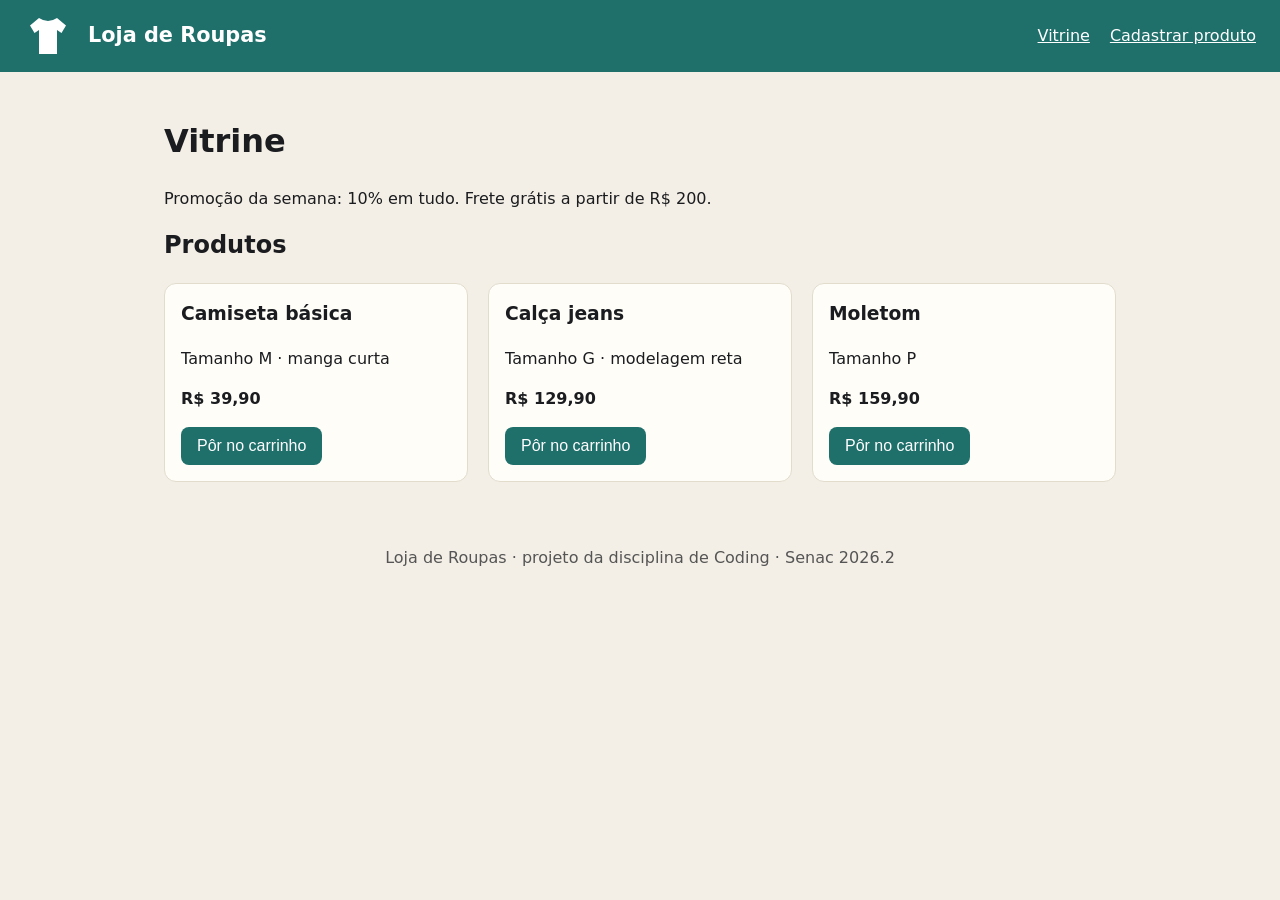
<file: front/index.html>
<!doctype html>
<html lang="pt-BR">
<head>
  <meta charset="utf-8">
  <meta name="viewport" content="width=device-width, initial-scale=1">
  <title>Vitrine · Loja de Roupas</title>
  <link rel="stylesheet" href="estilo.css">
</head>
<body>
  <header>
    <img src="img/logo.svg" alt="Logotipo da Loja de Roupas: uma camiseta" width="48" height="48">
    <p>Loja de Roupas</p>
    <nav aria-label="Principal">
      <a href="index.html" aria-current="page">Vitrine</a>
      <a href="cadastro.html">Cadastrar produto</a>
    </nav>
  </header>

  <main>
    <h1>Vitrine</h1>
    <p>Promoção da semana: 10% em tudo. Frete grátis a partir de R$ 200.</p>

    <section aria-labelledby="titulo-produtos">
      <h2 id="titulo-produtos">Produtos</h2>

      <article>
        <h3>Camiseta básica</h3>
        <p>Tamanho M · manga curta</p>
        <p><strong>R$ 39,90</strong></p>
        <button type="button">Pôr no carrinho</button>
      </article>

      <article>
        <h3>Calça jeans</h3>
        <p>Tamanho G · modelagem reta</p>
        <p><strong>R$ 129,90</strong></p>
        <button type="button">Pôr no carrinho</button>
      </article>

      <article>
        <h3>Moletom</h3>
        <p>Tamanho P</p>
        <p><strong>R$ 159,90</strong></p>
        <button type="button">Pôr no carrinho</button>
      </article>
    </section>
  </main>

  <footer>
    <p>Loja de Roupas · projeto da disciplina de Coding · Senac 2026.2</p>
  </footer>
</body>
</html>
</file>
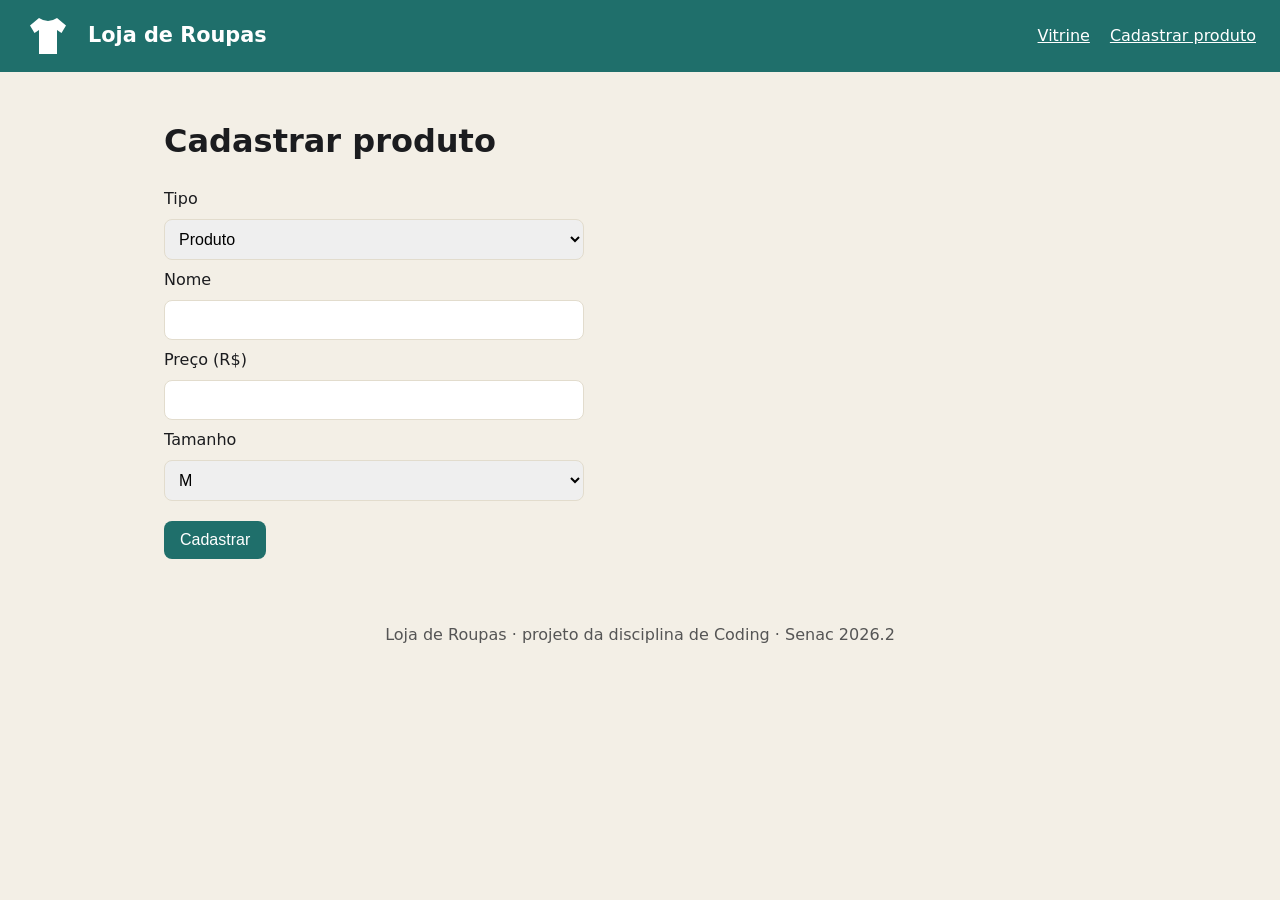
<file: front/cadastro.html>
<!doctype html>
<html lang="pt-BR">
<head>
  <meta charset="utf-8">
  <meta name="viewport" content="width=device-width, initial-scale=1">
  <title>Cadastrar produto · Loja de Roupas</title>
  <link rel="stylesheet" href="estilo.css">
</head>
<body>
  <header>
    <img src="img/logo.svg" alt="Logotipo da Loja de Roupas: uma camiseta" width="48" height="48">
    <p>Loja de Roupas</p>
    <nav aria-label="Principal">
      <a href="index.html">Vitrine</a>
      <a href="cadastro.html" aria-current="page">Cadastrar produto</a>
    </nav>
  </header>

  <main>
    <h1>Cadastrar produto</h1>

    <!-- os campos são os mesmos do POST /produtos da API -->
    <form class="formulario">
      <label for="tipo">Tipo</label>
      <select id="tipo" name="tipo">
        <option value="Produto">Produto</option>
        <option value="Camiseta">Camiseta</option>
        <option value="Calca">Calça</option>
      </select>

      <label for="nome">Nome</label>
      <input id="nome" name="nome" type="text" required>

      <label for="preco">Preço (R$)</label>
      <input id="preco" name="preco" type="number" min="0.01" step="0.01" required>

      <label for="tamanho">Tamanho</label>
      <select id="tamanho" name="tamanho" required>
        <option>PP</option><option>P</option><option selected>M</option>
        <option>G</option><option>GG</option>
      </select>

      <button type="submit">Cadastrar</button>
    </form>
  </main>

  <footer>
    <p>Loja de Roupas · projeto da disciplina de Coding · Senac 2026.2</p>
  </footer>
</body>
</html>
</file>
<file: front/estilo.css>
/* Etapa 17: o visual da loja (Aula 11) */

:root {
  --verde: #1f6f6b;
  --tinta: #1b1c1f;
  --fundo: #f3efe6;
  --cartao: #fffdf8;
  --borda: #e2dccd;
}

* { box-sizing: border-box; }       /* largura inclui padding e borda */

body {
  margin: 0;
  font-family: system-ui, sans-serif;
  color: var(--tinta);
  background: var(--fundo);
  line-height: 1.5;
}

/* cabeçalho: logo, nome e menu numa linha só (Flexbox) */
header {
  display: flex;
  align-items: center;
  gap: 16px;
  padding: 12px 24px;
  background: var(--verde);
  color: #fff;
}
header p { font-size: 1.3rem; font-weight: 700; margin: 0; }
nav { margin-left: auto; display: flex; gap: 20px; }
nav a { color: #fff; }

main { max-width: 1000px; margin: 0 auto; padding: 24px; }

/* a vitrine: cartões em grade (Grid) */
section {
  display: grid;
  grid-template-columns: repeat(3, 1fr);
  gap: 20px;
}
section h2 { grid-column: 1 / -1; margin: 0; }

article {
  background: var(--cartao);
  border: 1px solid var(--borda);
  border-radius: 12px;
  padding: 16px;
}
article h3 { margin-top: 0; }

button {
  background: var(--verde);
  color: #fff;
  border: 0;
  border-radius: 8px;
  padding: 10px 16px;
  font-size: 1rem;
  cursor: pointer;
}

footer { text-align: center; padding: 24px; color: #555; }

/* Etapa 18: formulário e telas pequenas */

.formulario {
  display: flex;
  flex-direction: column;     /* um campo embaixo do outro */
  gap: 8px;
  max-width: 420px;
}
.formulario input,
.formulario select {
  font-size: 1rem;
  padding: 10px;
  border: 1px solid var(--borda);
  border-radius: 8px;
}
.formulario button { margin-top: 12px; align-self: flex-start; }

/* celular: uma coluna de cartões e menu embaixo do nome */
@media (max-width: 700px) {
  section { grid-template-columns: 1fr; }
  header { flex-wrap: wrap; }
  nav { margin-left: 0; width: 100%; }
}
</file>
